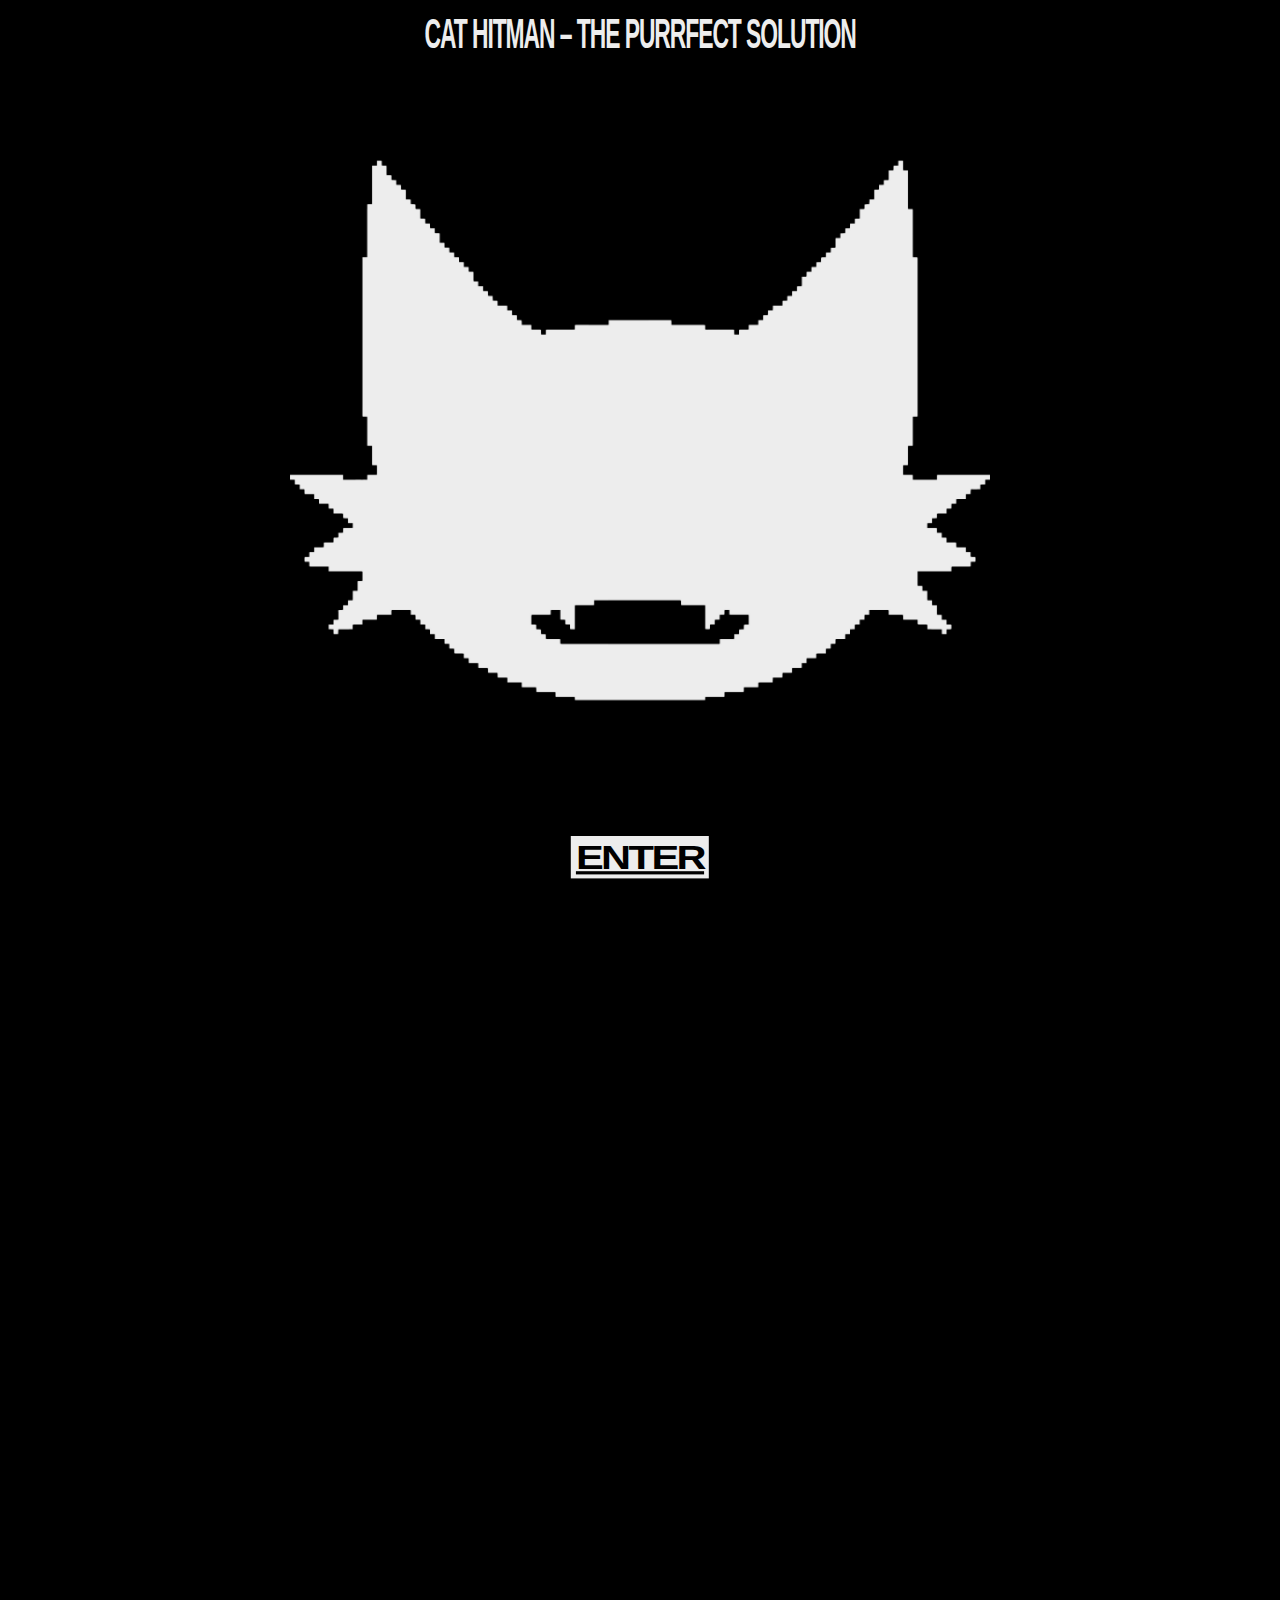
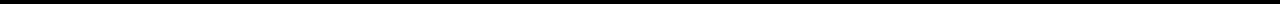
<file: index.html>
<!DOCTYPE html>
<html>
    <head>
        <meta charset="utf-8">
        <meta http-equiv="X-UA-Compatible" content="IE=edge">
        <title>CAT HITMAN</title>
        <link rel="icon" type="image/x-icon" href="img/favicon.ico">
        <meta name="description" content="CAT HITMAN – HOME">
        <meta name="viewport" content="width=device-width, initial-scale=1">
        <link rel="stylesheet" href="index.css">

        <link rel="preconnect" href="https://fonts.googleapis.com">
        <link rel="preconnect" href="https://fonts.gstatic.com" crossorigin>
        <link href="https://fonts.googleapis.com/css2?family=Cormorant+Garamond:ital,wght@0,300..700;1,300..700&display=swap" rel="stylesheet">
    </head>
    <body>

        <h3 class="stretch-vertical">CAT HITMAN – THE PURRFECT SOLUTION</h3>

        <div class="container">
            <img class="cat" src="img/cat.png" alt="Pixelated cat face; credit to David Lee for original image.">
            <h1>LOOK WHAT THE CAT DRAGGED IN</h1>
        </div>

        <div class="button">
            <a class="stretch-horizontal" href="#" id="bountyButton">ENTER</a>
        </div>

        <div id="confirmationModal" class="modal">
            <div class="modal-content">
                <h3 class="stretch-vertical"><span class="black">WARNING</span></h3>
                <h4 class="stretch-horizontal">BY ENTERING THIS SITE YOU UNDERSTAND THE REPERCUSSIONS OF THE SERVICES BEING PROVIDED TO YOU; SILENCE IS DEADLY, CONTRACTS ARE SACRED, AND LOYALTY
                    IS ONLY AS STRONG AS THE CLAWS THAT ENFORCE IT. ENTER AT YOUR OWN RISK.
                    <br><br>
                    DON'T WORRY, EVERYTHING HERE IS JUST SATIRICAL.
                    <br><br>
                    DO YOU WISH TO PROCEED?
                </h4>
                <button id="confirmButton" class="modal-button">YES</button>
                <button id="cancelButton" class="modal-button cancel-button">NO</button>
            </div>
        </div>

    </body>

    <script>
    document.addEventListener("DOMContentLoaded", function () {
        const bountyButton = document.querySelector("#bountyButton");
        const confirmationModal = document.querySelector("#confirmationModal");
        const confirmButton = document.querySelector("#confirmButton");
        const cancelButton = document.querySelector("#cancelButton");
        const h1Text = document.querySelector(".container h1");

        h1Text.style.display = "none";

        bountyButton.addEventListener("mouseenter", function () {
            h1Text.style.display = "block";
        });

        bountyButton.addEventListener("mouseleave", function () {
            h1Text.style.display = "none";
        });

        bountyButton.addEventListener("click", function (e) {
            e.preventDefault(); 
            confirmationModal.style.display = "flex"; 
        });

        confirmButton.addEventListener("click", function () {
            window.location.href = "page.html"; 
        });

        cancelButton.addEventListener("click", function () {
            confirmationModal.style.display = "none"; 
        });

        window.addEventListener("click", function (event) {
            if (event.target === confirmationModal) {
                confirmationModal.style.display = "none";
            }
        });

        function checkViewportWidth() {
            if (window.innerWidth <= 600) {
                h1Text.style.display = "block";
            } else {
                h1Text.style.display = "none";
            }
        }

        checkViewportWidth();
        window.addEventListener("resize", checkViewportWidth);
    });
    </script>
</html>
</file>
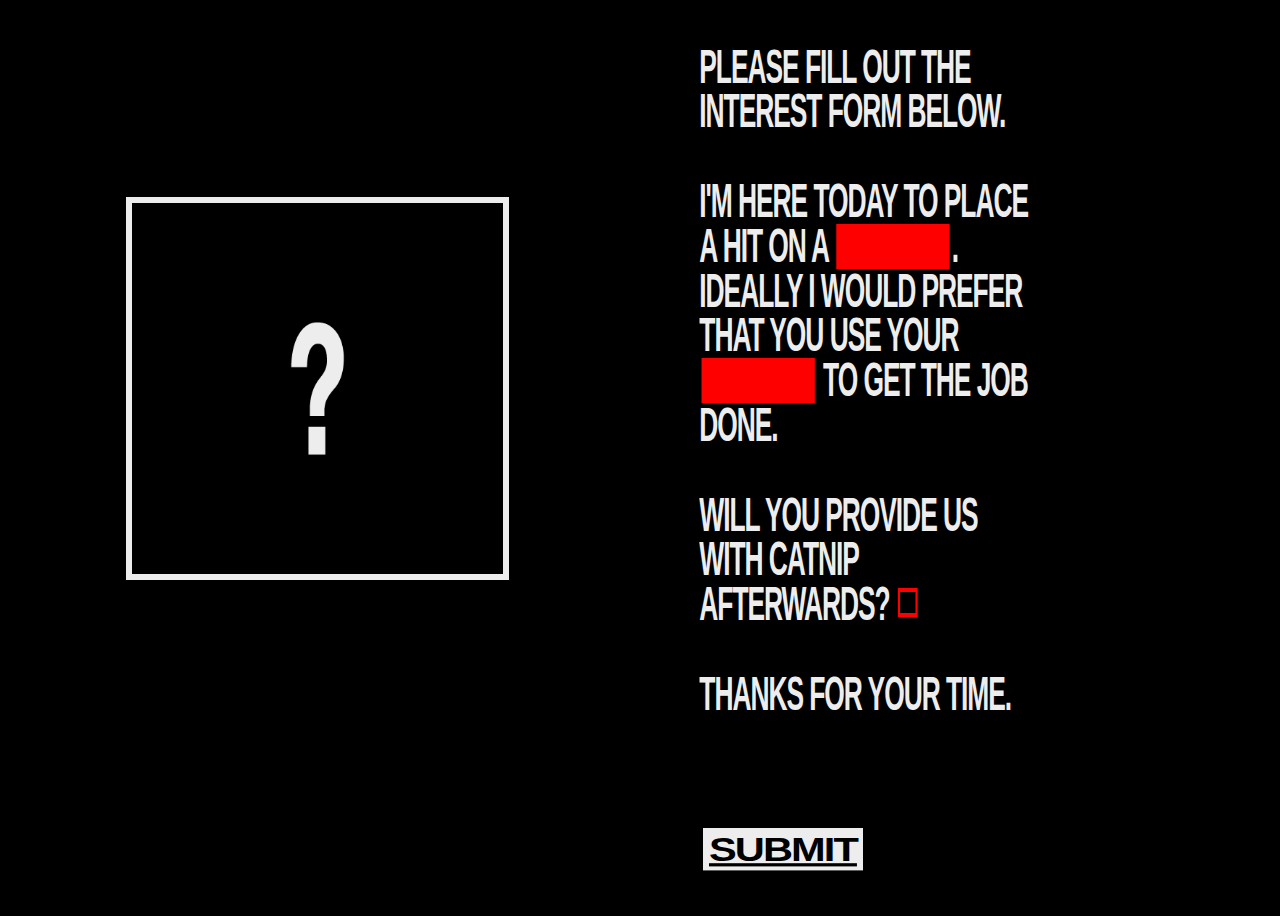
<file: page.html>
<!DOCTYPE html>
<html>
    <head>
        <meta charset="utf-8">
        <meta http-equiv="X-UA-Compatible" content="IE=edge">
        <title>CAT HITMAN – INTEREST FORM</title>
        <link rel="icon" type="image/x-icon" href="img/favicon.ico">
        <meta name="description" content="CAT HITMAN – INTEREST FORM">
        <meta name="viewport" content="width=device-width, initial-scale=1">
        <link rel="stylesheet" href="page.css">

        <link rel="preconnect" href="https://fonts.googleapis.com">
        <link rel="preconnect" href="https://fonts.gstatic.com" crossorigin>
        <link href="https://fonts.googleapis.com/css2?family=Cormorant+Garamond:ital,wght@0,300..700;1,300..700&display=swap" rel="stylesheet">

    </head>
    <body>

        <img id="result-image" src="img/undefined.png" alt="Image has not been set, is undefined.">

        <h3 class="stretch-vertical">
            PLEASE FILL OUT THE INTEREST FORM BELOW.
            <br><br>
            I'M HERE TODAY TO PLACE A HIT ON A 
            <span class="select-container">
                <select class="animal" name="">
                    <option value="" selected hidden>&nbsp;&nbsp;&nbsp;&nbsp;&nbsp;&nbsp;&nbsp;&nbsp;&nbsp;&nbsp;&nbsp;&nbsp;&nbsp;&nbsp;&nbsp;&nbsp;&nbsp;&nbsp;</option>
                    <option value="RAT">RAT</option>
                    <option value="PIGEON">PIGEON</option>
                    <option value="SNAKE">SNAKE</option>
                </select>
            </span>.
            IDEALLY I WOULD PREFER THAT YOU USE YOUR
            <span class="select-container">
                <select class="weapon" name="">
                    <option value="" selected hidden>&nbsp;&nbsp;&nbsp;&nbsp;&nbsp;&nbsp;&nbsp;&nbsp;&nbsp;&nbsp;&nbsp;&nbsp;&nbsp;&nbsp;&nbsp;&nbsp;&nbsp;&nbsp;</option>
                    <option value="FANGS">CLAWS</option>
                    <option value="CLAWS">FANGS</option>
                    <option value="TAIL">TAIL</option>
                </select>
            </span> TO GET THE JOB DONE.

            <br><br>
            WILL YOU PROVIDE US WITH CATNIP AFTERWARDS? <input type="checkbox" class="catnip" name="check" />
            <br><br>
            THANKS FOR YOUR TIME.
        </h3>

        <a class="stretch-horizontal" id="submit-btn">SUBMIT</a>

    </body>

    <script>
    document.querySelector(".stretch-horizontal").addEventListener("click", function() {
        const submitButton = document.querySelector(".stretch-horizontal");
        submitButton.style.pointerEvents = "none";
        
        const animal = document.querySelector(".animal").value;
        const weapon = document.querySelector(".weapon").value;
        const catnip = document.querySelector(".catnip").checked ? "yes" : "no";

        let imagePath = "img/undefined.png";

        if (animal === "RAT" && weapon === "FANGS" && catnip === "yes") {
            imagePath = "img/rat-claws-yes.png";
        }
        if (animal === "RAT" && weapon === "FANGS" && catnip === "no") {
            imagePath = "img/rat-claws-no.png";
        }
        if (animal === "RAT" && weapon === "CLAWS" && catnip === "yes") {
            imagePath = "img/rat-fangs-yes.png";
        }
        if (animal === "RAT" && weapon === "CLAWS" && catnip === "no") {
            imagePath = "img/rat-fangs-no.png";
        }
        if (animal === "RAT" && weapon === "TAIL" && catnip === "yes") {
            imagePath = "img/rat-tail-yes.png";
        }
        if (animal === "RAT" && weapon === "TAIL" && catnip === "no") {
            imagePath = "img/rat-tail-no.png";
        }
        if (animal === "PIGEON" && weapon === "FANGS" && catnip === "yes") {
            imagePath = "img/pigeon-claws-yes.png";
        }
        if (animal === "PIGEON" && weapon === "FANGS" && catnip === "no") {
            imagePath = "img/pigeon-claws-no.png";
        }
        if (animal === "PIGEON" && weapon === "CLAWS" && catnip === "yes") {
            imagePath = "img/pigeon-fangs-yes.png";
        }
        if (animal === "PIGEON" && weapon === "CLAWS" && catnip === "no") {
            imagePath = "img/pigeon-fangs-no.png";
        }
        if (animal === "PIGEON" && weapon === "TAIL" && catnip === "yes") {
            imagePath = "img/pigeon-tail-yes.png";
        }
        if (animal === "PIGEON" && weapon === "TAIL" && catnip === "no") {
            imagePath = "img/pigeon-tail-no.png";
        }
        if (animal === "SNAKE" && weapon === "FANGS" && catnip === "yes") {
            imagePath = "img/snake-claws-yes.png";
        }
        if (animal === "SNAKE" && weapon === "FANGS" && catnip === "no") {
            imagePath = "img/snake-claws-no.png";
        }
        if (animal === "SNAKE" && weapon === "CLAWS" && catnip === "yes") {
            imagePath = "img/snake-fangs-yes.png";
        }
        if (animal === "SNAKE" && weapon === "CLAWS" && catnip === "no") {
            imagePath = "img/snake-fangs-no.png";
        }
        if (animal === "SNAKE" && weapon === "TAIL" && catnip === "yes") {
            imagePath = "img/snake-tail-yes.png";
        }
        if (animal === "SNAKE" && weapon === "TAIL" && catnip === "no") {
            imagePath = "img/snake-tail-no.png";
        }

        const imgElement = document.querySelector("img");
        
        imgElement.style.opacity = "0.5";
        
        setTimeout(() => {
            if (document.getElementById("clip-path-style")) {
                document.getElementById("clip-path-style").remove();
            }
            
            imgElement.src = "img/refresh.gif";
            
            const borderWidth = parseFloat(getComputedStyle(imgElement).borderWidth);
            const styleElement = document.createElement("style");
            styleElement.id = "clip-path-style";
            styleElement.textContent = `
                #result-image {
                    filter: invert(1);
                    clip-path: inset(${borderWidth}px);
                }
            `;
            document.head.appendChild(styleElement);
            
            imgElement.style.opacity = "1";
            
            setTimeout(() => {
                imgElement.style.opacity = "0.5";
                
                setTimeout(() => {
                    document.getElementById("clip-path-style").remove();
                    imgElement.src = imagePath;
                    
                    setTimeout(() => {
                        imgElement.style.opacity = "1";
                        
                        submitButton.style.pointerEvents = "auto";
                        submitButton.style.opacity = "1";
                    }, 30);
                }, 150);
            }, 500);
        }, 150);
    });
    </script>
</html>
</file>
<file: index.css>
body {
    background-color: black;
    display: flex;
    justify-content: center; 
    height: 100vh;
    margin: 0;
    position: relative;
    overflow: hidden;
}

h1 {
    position: absolute;
    top: 50%;
    left: 50%;
    transform: translate(-50%, -50%);
    color: #EDEDED;
    background-color: black;
    font-family: Arial, Helvetica, sans-serif;
    font-size: 4vw;
    font-optical-sizing: auto;
    letter-spacing: -0.15vw;
    border: 0.5vw solid #EDEDED;
    padding: 0.5vw 1vw;
    box-sizing: border-box;
    text-align: center;
    display: inline-block;
    z-index: 10;
    white-space: nowrap;
}

.cat {
    display: block;
    margin: auto;
    width: 100%;
    pointer-events: none;
    -webkit-user-drag: none;
}

h3 {
    color: #EDEDED;
    font-family: Arial, Helvetica, sans-serif;
    font-size: 3.5vw;
    font-optical-sizing: auto;
    letter-spacing: -0.15vw;
    text-align: center;
    width: fit-content;
    margin: 0 auto;
    position: relative;
    display: block;  
    margin-top: 0.5vw;
    white-space: nowrap;
}

.stretch-vertical {
    transform: scaleX(0.55);
    margin-bottom: -55%;
    display: inline-block;
}

.stretch-horizontal {
    transform: scaleY(0.8);
    transform-origin: 0 0;
    margin-bottom: -85%;
    display: inline-block;
}

a {
    background-color: #EDEDED;
    color: black;
    font-family: Arial, Helvetica, sans-serif;
    font-optical-sizing: auto;
    font-size: 3vw;
    font-weight: 600;
    letter-spacing: -0.2vw;
    font-style: normal;
    text-decoration: underline;
    padding: 0.2vw 0.4vw;
    text-align: center;
    width: fit-content;
    margin: 0; 
    cursor: pointer;
}

.container {
    position: absolute;
    top: 47.5%;
    left: 50%;
    transform: translate(-50%, -50%);
    display: flex;
    flex-direction: column;
    align-items: center;
    justify-content: center;
}

.button {
    position: absolute;
    bottom: 1.5vw; 
    left: 50%;
    transform: translateX(-50%);
}

.modal {
    color: black;
    display: none; 
    position: fixed; 
    z-index: 1; 
    left: 0;
    top: 0;
    width: 100%; 
    height: 100%; 
    overflow: auto;
    display: none;
    align-items: center;
    justify-content: center;
}

h4 {
    font-family: Arial, Helvetica, sans-serif;
    font-size: 24px;
    letter-spacing: -2px;
    line-height: 30px;
    font-weight: 800;
}

.black {
    color: black;
}

.modal-content {
    background-color: red;
    color: black;
    padding: 20px;
    width: 750px;
    text-align: center;
}

.modal-button {
    font-family: Arial, Helvetica, sans-serif;
    background-color: black;
    color: red;
    padding: 0.5vw 1vw;
    border: none;
    cursor: pointer;
    text-decoration: underline;
    font-size: 2vw;
    font-weight: 600;
    margin: 10px;
    transform: scaleY(0.8);
}

@media screen and (max-width: 1400px) {
    .cat {
        width: 700px;
    }

    h1 {
        font-size: 5vw;
    }

    h3 {
        font-size: 3.25vw;
        margin-top: 0.75vw;
    }

    a {
        font-size: 3.25vw;
    }

    .modal-button {
        font-size: 2.75vw;
    }
}

@media screen and (max-width: 1200px) {
    .cat {
        width: 650px;
    }

    h1 {
        font-size: 5.25vw;
    }

    h3 {
        font-size: 3.5vw;
        margin-top: 1vw;
    }

    a {
        font-size: 3.5vw;
    }

    .modal-button {
        font-size: 3vw;
    }
}

@media screen and (max-width: 1000px) {
    .cat {
        width: 600px;
    }

    h1 {
        font-size: 5.5vw;
    }

    h3 {
        font-size: 4vw;
        margin-top: 1.25vw;
    }

    a {
        font-size: 4.5vw;
    }

    .modal-button {
        font-size: 3.5vw;
    }
}

@media screen and (max-width: 800px) {
    .cat {
        width: 550px;
    }

    h1 {
        font-size: 5.75vw;
    }

    h3 {
        font-size: 4.5vw;
        margin-top: 1.5vw;
    }

    h4 {
        font-size: 22px;
        letter-spacing: -1.25px;
        line-height: 28px;
    }

    a {
        font-size: 5.5vw;
    }

    .modal-button {
        font-size: 4.5vw;
    }

    .modal-content {
        width: 600px;
    }
}

@media screen and (max-width: 600px) {
    .cat {
        width: 400px;
    }

    h1 {
        font-size: 5vw;
    }

    h3 {
        font-size: 7.5vw;
        margin-top: 1.75vw;
    }

    h4 {
        font-size: 18px;
        letter-spacing: -1px;
        line-height: 22px;
    }

    a {
        font-size: 6.5vw;
    }

    .button {
        bottom: 1.5vw;
    }

    .modal-button {
        padding: 0.5vw 1vw;
        border: none;
        cursor: pointer;
        font-size: 5.5vw;
        font-weight: 600;
        margin: 2vw;
    }

    .modal-content {
        width: 450px;
    }
}
</file>
<file: page.css>
body {
    background-color: black;
    perspective: 1000px;
    display: grid;
    grid-template-columns: 1fr 1fr; 
    gap: 2vw; 
    overflow: auto;
    min-height: 100vh;
    height: 100vh;
    align-items: center;
    justify-content: center;
    padding: 0;
}

h1 {
    color: #EDEDED;
    background-color: black;
    font-family: Arial, Helvetica, sans-serif;
    font-size: 4vw;
    font-optical-sizing: auto;
    letter-spacing: -0.15vw;
    border: 0.5vw solid #EDEDED;
    padding: 0.5vw 1vw;
    grid-column: 2; 
}

h3 {
    color: #EDEDED;
    font-family: Arial, Helvetica, sans-serif;
    font-size: 3.5vw;
    line-height: 3.25vw;
    font-optical-sizing: auto;
    letter-spacing: -0.15vw;
    grid-column: 2;
}

.select-container {
    display: inline-flex;
    justify-content: center;
    align-items: center;
    min-width: 8ch; 
    text-align: center;
}

select {
    background-color: red;
    color: black;
    font-family: Arial, Helvetica, sans-serif;
    font-size: 3.5vw;
    line-height: 3.25vw;
    font-weight: 800;
    font-optical-sizing: auto;
    letter-spacing: -0.15vw;
    text-decoration: none;
    border: none;
    outline: none;
    -webkit-appearance: none;
    -moz-appearance: none;
    appearance: none;
    text-align: center;
    text-align-last: center;
    cursor: pointer;
}

.catnip {
    appearance: none;
    -webkit-appearance: none;
    -moz-appearance: none;
    width: 2.75vw; 
    height: 2.25vw; 
    border: 0.35vw solid red; 
    background-color: black; 
    cursor: pointer;
    display: inline-block;
    position: relative;
}

.catnip:checked::after {
    content: "X"; 
    font-family: Arial, Helvetica, sans-serif;
    font-size: 1.75vw;
    font-weight: 800;
    color: black;
    background-color: red;
    padding: 0.1vw 0.5vw;
    position: absolute;
    left: 50%;
    top: 50%;
    transform: translate(-50%, -50%);
}

.stretch-vertical {
    transform: scaleX(0.55);
    margin-bottom: 2vw;
    display: inline-block;
    width: 100%;
    margin-left: -15%; 
}

.stretch-horizontal {
    transform: scaleY(0.8);
    transform-origin: 0 0;
    letter-spacing: -0.15vw;
    font-style: normal;
    padding: 0.2vw 0.5vw;
    text-align: center;
    width: fit-content;
    cursor: pointer;
    grid-column: 2;
    margin-top: 0.5vw;
    margin-left: 22%;
    transition: opacity 0.15s ease-in-out;
}

a {
    font-family: Arial, Helvetica, sans-serif;
    font-size: 3vw;
    font-weight: 600;
    background-color: #EDEDED;
    color: black;
    font-optical-sizing: auto;
    letter-spacing: -0.15vw;
    font-style: normal;
    text-decoration: underline;
    padding: 0.2vw 0.4vw;
    text-align: center;
    width: fit-content;
    cursor: pointer;
    grid-column: 2;
    margin-left: 22%;
    display: inline-block;
    position: relative;
}

.button {
    position: absolute;
    left: 50%;
    transform: translateX(-50%);
}

#submit-btn {
    left: -6.75vw;
}

img {
    width: 60%;
    height: auto;
    border: 0.5vw solid #EDEDED;
    animation: spin 6s infinite linear;
    transform-style: preserve-3d;
    pointer-events: none;
    -webkit-user-drag: none;
    grid-column: 1; 
}

#result-image {
    width: 60%;
    height: auto;
    border: 0.5vw solid #EDEDED;
    animation: spin 6s infinite linear;
    transform-style: preserve-3d;
    pointer-events: none;
    -webkit-user-drag: none;
    grid-column: 1;
    grid-row: 1;
    justify-self: center;
    align-self: center; 
    transition: opacity 0.15s ease-in-out;
}

@keyframes spin {
    0% {
        transform: rotateY(0deg);
    }
    50% {
        transform: rotateY(180deg);
    }
    100% {
        transform: rotateY(360deg);
    }
}

@media screen and (max-width: 1400px) {
    h1 {
        font-size: 5vw;
    }

    h3 {
        font-size: 3.75vw;
        line-height: 3.5vw;
        margin-top: 0.75vw;
    }

    select {
        font-size: 3.75vw;
        line-height: 3.5vw;
    }

    h4 {
        font-size: 1.4vw;
        letter-spacing: -0.08vw;
        line-height: 1.8vw;
    }

    a {
        font-size: 3.25vw;
    }

    .stretch-horizontal {
        margin-top: .5vw;
    }
}

@media screen and (max-width: 1200px) {
    h1 {
        font-size: 5.25vw;
    }

    h3 {
        font-size: 4vw;
        line-height: 3.75vw;
        margin-top: 0.75vw;
    }

    select {
        font-size: 4vw;
        line-height: 3.75vw;
    }

    a {
        font-size: 3.5vw;
    }

    .stretch-horizontal {
        margin-top: -1vw;
    }
}

@media screen and (max-width: 1000px) {
    h1 {
        font-size: 5.5vw;
    }

    h3 {
        font-size: 4vw;
        margin-top: 1.25vw;
    }

    a {
        font-size: 4.5vw;
    }
}

@media screen and (max-width: 800px) {
    h1 {
        font-size: 5.75vw;
    }

    h3 {
        font-size: 4.5vw;
        margin-top: 1.5vw;
    }

    a {
        font-size: 5.5vw;
    }

}

@media screen and (max-width: 600px) {
   body {
        grid-template-columns: 1fr; 
        grid-template-rows: auto auto auto; 
        gap: 5vh; 
        overflow: auto;
        padding-bottom: 5vw; 
    }
    
    img, #result-image {
        grid-column: 1; 
        grid-row: 1; 
        width: 45%; 
        justify-self: center; 
        margin-top: 18vw;
        align-self: flex-start; 
    }
    
    h1, h3 {
        grid-column: 1; 
        grid-row: 2;
    }
    
    .stretch-horizontal {
        grid-column: 1;
        grid-row: 3;
        position: relative;
        margin-top: 5vw;
        margin-left: auto;
        margin-right: auto;
        justify-self: center;
        bottom: auto;
    }

    .stretch-vertical {
        width: 120%; 
        margin-left: -10%;
        margin-bottom: -20%;
    }
    
    h3 {
        font-size: 7.5vw;
        line-height: 7vw;
        margin-top: 8vw;;
        margin-bottom: 5vw; 
    }

    a {
        position: relative;
        font-size: 7vw;
        margin-top: 2vw;
        margin-left: auto;
        margin-right: auto;
    }

    #submit-btn {
        left: auto; 
        justify-self: center;
        margin-top: 10vw;
    }
    
    select {
        font-size: 7.5vw;
        line-height: 7vw;
    }
    
    .catnip {
        width: 4.5vw; 
        height: 4vw;
        border-width: 0.5vw;
    }
    
    .catnip:checked::after {
        font-size: 2.5vw;
        padding: 0.25vw 1.25vw;
    }
    
    .stretch-vertical {
        margin-bottom: -10%;
    }
}
</file>
